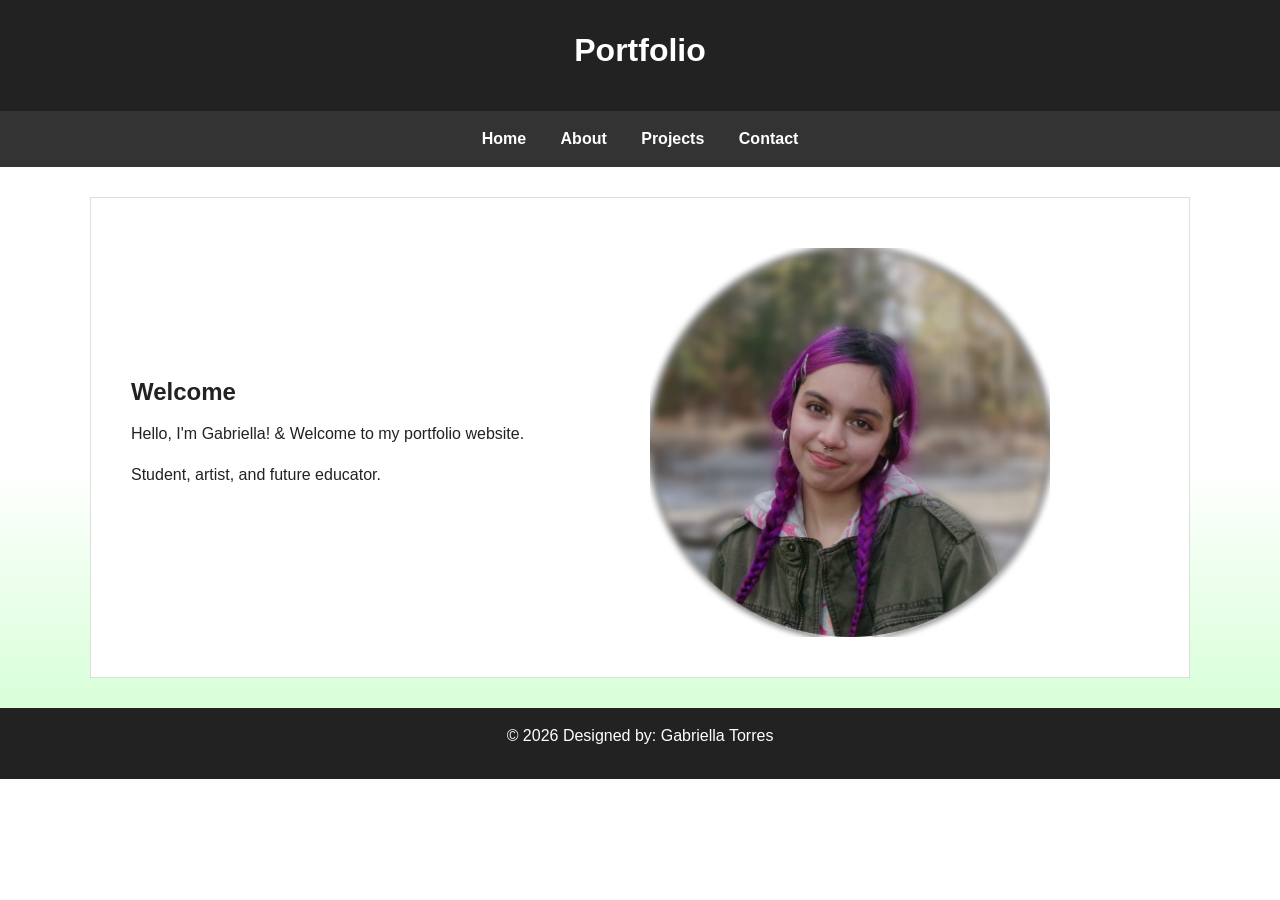
<file: index.html>
<!DOCTYPE html>
<!--Gabriella Torres, May 15, 2026-->
<html lang="en">
<head>
<title>Home</title>
  <meta name="viewport" content="width=device-width, initial-scale=1.0">
<link rel="stylesheet" href="Styles/Style.css">
</head>

<body>

<header>
<h1>Portfolio</h1>
</header>

<nav>
<a href="index.html">Home</a>
<a href="about.html">About</a>
<a href="projects.html">Projects</a>
<a href="contact.html">Contact</a>
</nav>

<main>
<section class="hero">
  <div class="text">
  <h2>Welcome</h2>
  <p>Hello, I'm Gabriella! &amp; Welcome to my portfolio website.</p>

  <p>Student, artist, and future educator.</p>
  </div>
  <div class="image">
    <img src="Profile.img.PNG" alt="Profile">
  </div>
  
</section>

</main>

<footer>
<p>&copy; 2026 Designed by: Gabriella Torres</p>
</footer>

</body>
</html>
</file>
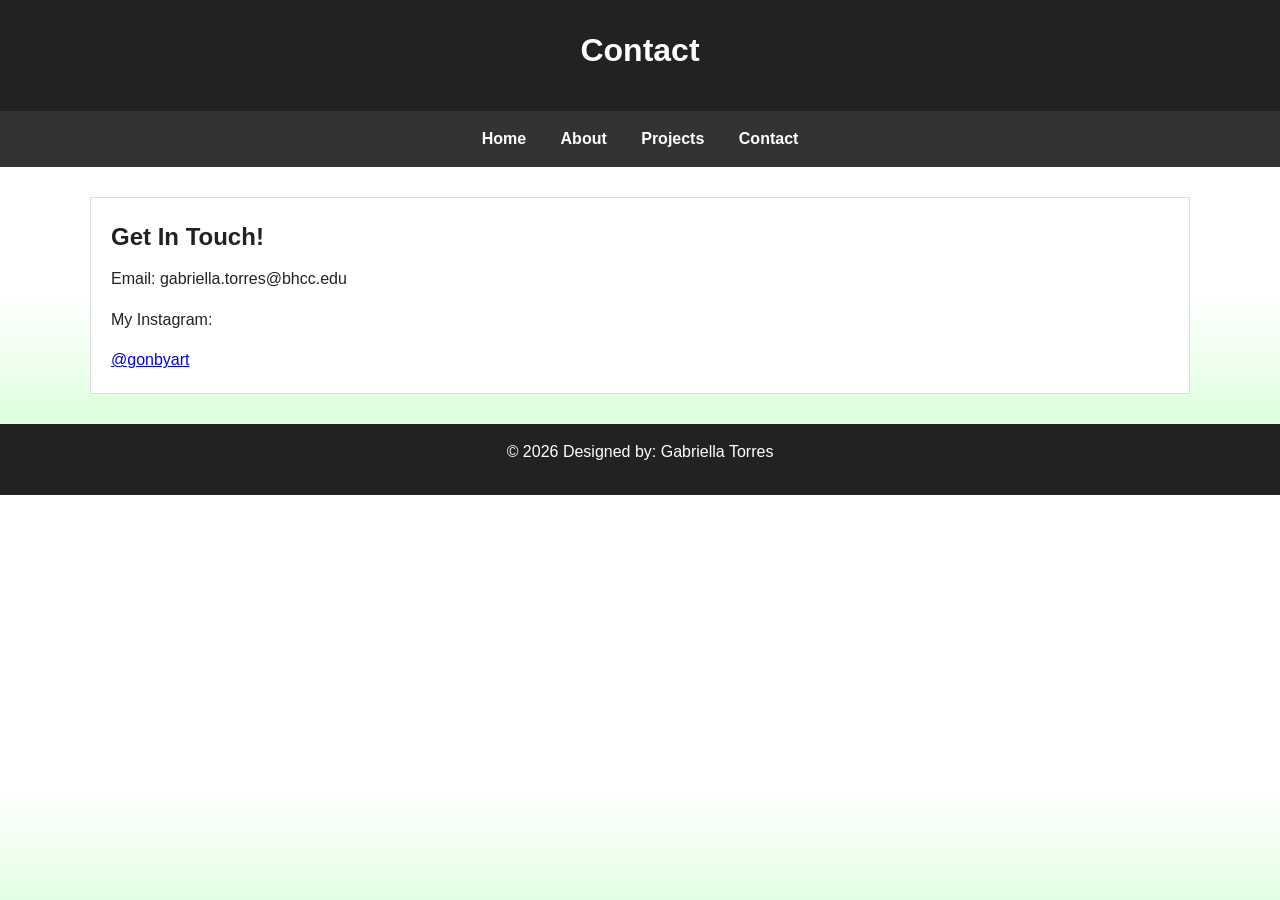
<file: contact.html>
<!DOCTYPE html>
<html>
<head>
<title>Contact</title>
<link rel="stylesheet" href="Styles/Style.css">
</head>

<body>

<header>
<h1>Contact</h1>
</header>

<nav>
<a href="index.html">Home</a>
<a href="about.html">About</a>
<a href="projects.html">Projects</a>
<a href="contact.html">Contact</a>
</nav>

<main>

<section>
<h2>Get In Touch!</h2>

<p>Email: gabriella.torres@bhcc.edu</p>
  <p>My Instagram:</p>
<a href="https://instagram.com/gonbyart" target="_blank">
    @gonbyart
</a>

</section>

</main>

<footer>
<p>&copy; 2026 Designed by: Gabriella Torres</p>
</footer>

</body>
</html>
</file>
<file: Styles/Style.css>
/* Style sheet created by: Gabriella Torres, May 1,2025*/

* {
    margin: 0;
    padding: 0;
    box-sizing: border-box;
}

body {
    font-family: Arial, Helvetica, sans-serif;
    line-height: 1.6;
    color: #222;
    background: linear-gradient(to bottom, #ffffff 60%, #ccffcc 100%);
}

/* =========================
   TYPOGRAPHY
========================= */

h1, h2, h3 {
    margin-bottom: 10px;
}

p {
    margin-bottom: 15px;
}

/* =========================
   HEADER
========================= */

header {
    background-color: #222;
    color: white;
    text-align: center;
    padding: 25px 15px;
}

.hero {
    display: flex;
    align-items: center;
    justify-content: space-between;
    gap: 20px;
    padding: 40px;
}
.text {
    flex: 1;
}

.image {
    flex: 1;
}

.image img {
    width: 100%;
    max-width: 400px;
    border-radius: 10px;
}

/* =========================
   NAVIGATION
========================= */

nav {
    background-color: #333;
    text-align: center;
    padding: 15px;
}

nav a {
    color: white;
    text-decoration: none;
    margin: 0 15px;
    font-weight: bold;
    display: inline-block;
}

nav a:hover {
    color: #ffb6c1;
}

/* =========================
   MAIN LAYOUT
========================= */

main {
    width: 90%;
    max-width: 1100px;
    margin: 30px auto;
}

section {
    background-color: white;
    padding: 20px;
    margin-bottom: 20px;
    border: 1px solid #ddd;
}

/* =========================
   IMAGES
========================= */

img {
    max-width: 100%;
    height: auto;
    display: block;
    margin-top: 10px;
}

/* =========================
   FOOTER
========================= */

footer {
    background-color: #222;
    color: white;
    text-align: center;
    padding: 15px;
    margin-top: 30px;
}

/* =========================
   RESPONSIVE DESIGN
========================= */

/* Tablet */
@media (max-width: 768px) {
    nav a {
        display: block;
        margin: 10px 0;
    }

    main {
        width: 95%;
    }

    section {
        padding: 15px;
    }
}

/* Mobile */
@media (max-width: 480px) {
    body {
        font-size: 16px;
    }

    header {
        padding: 20px 10px;
    }

    h1 {
        font-size: 24px;
    }

    h2 {
        font-size: 20px;
    }
}
</file>
